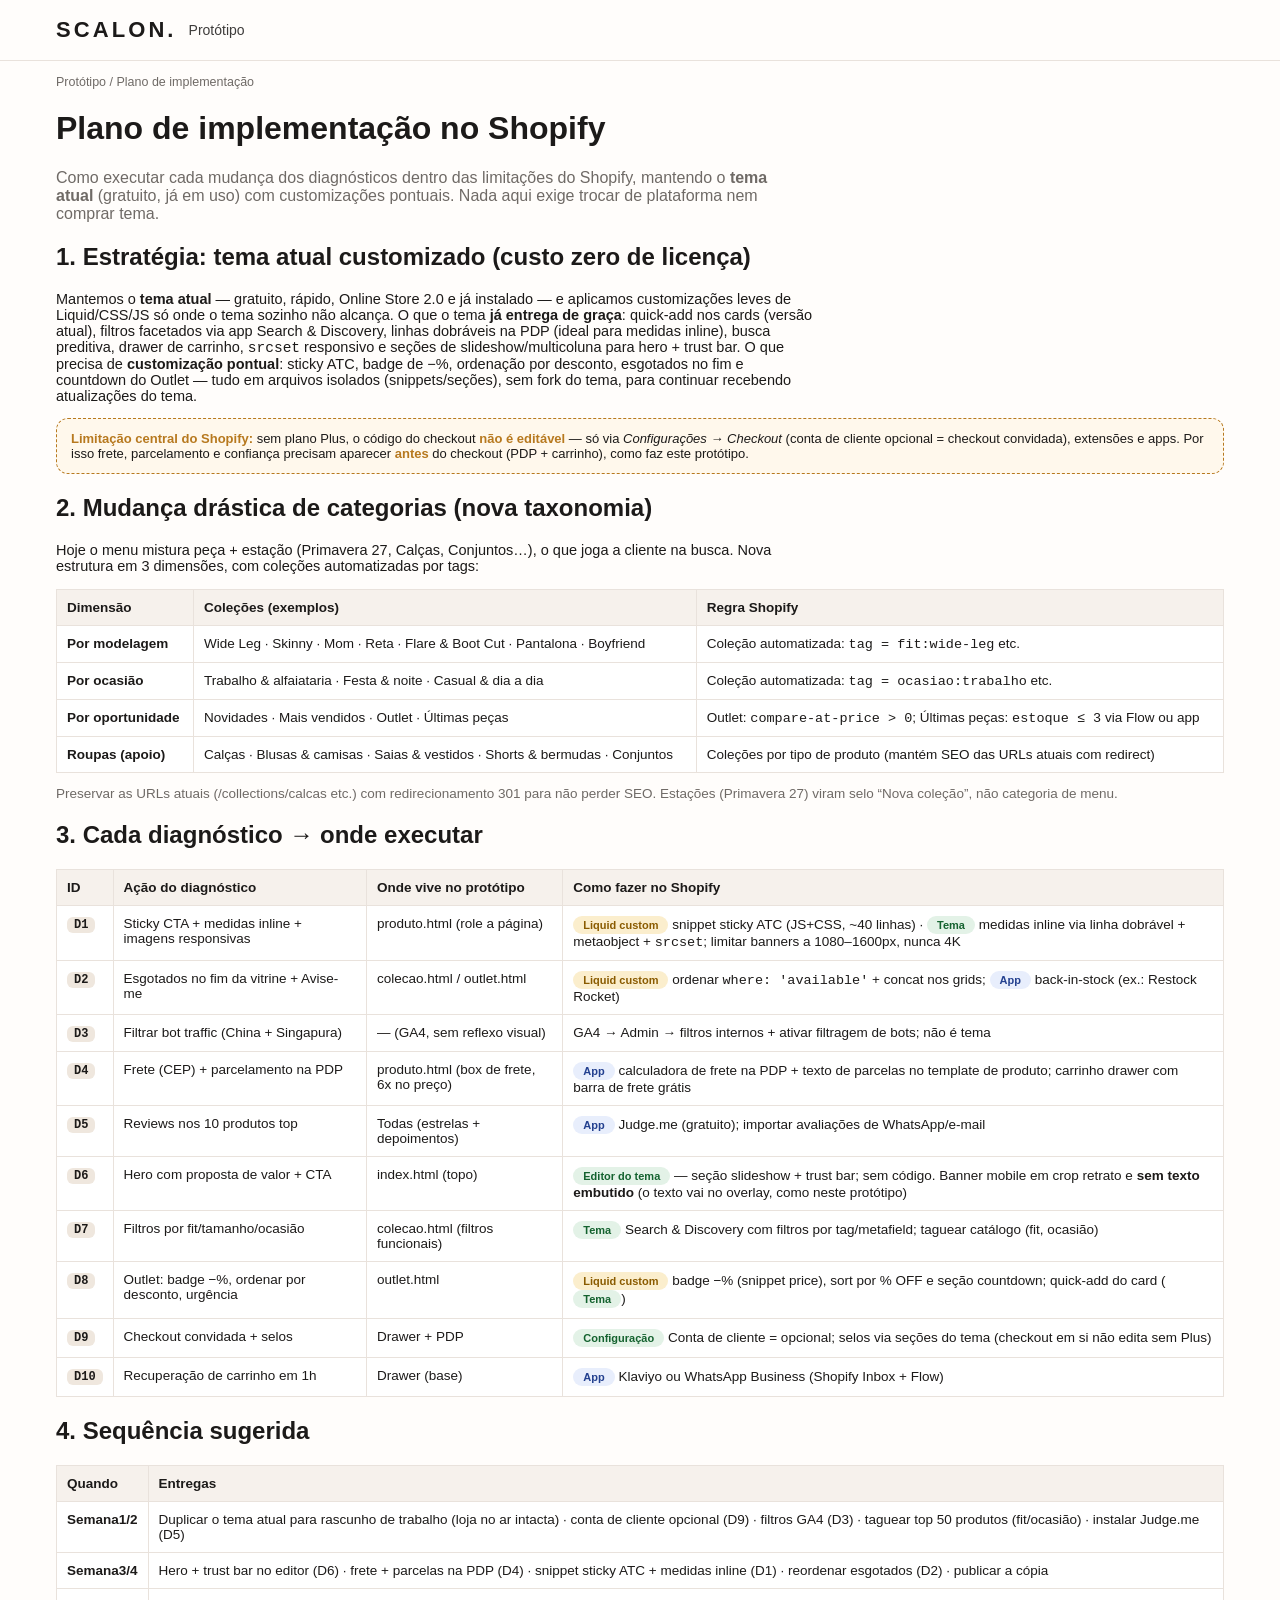
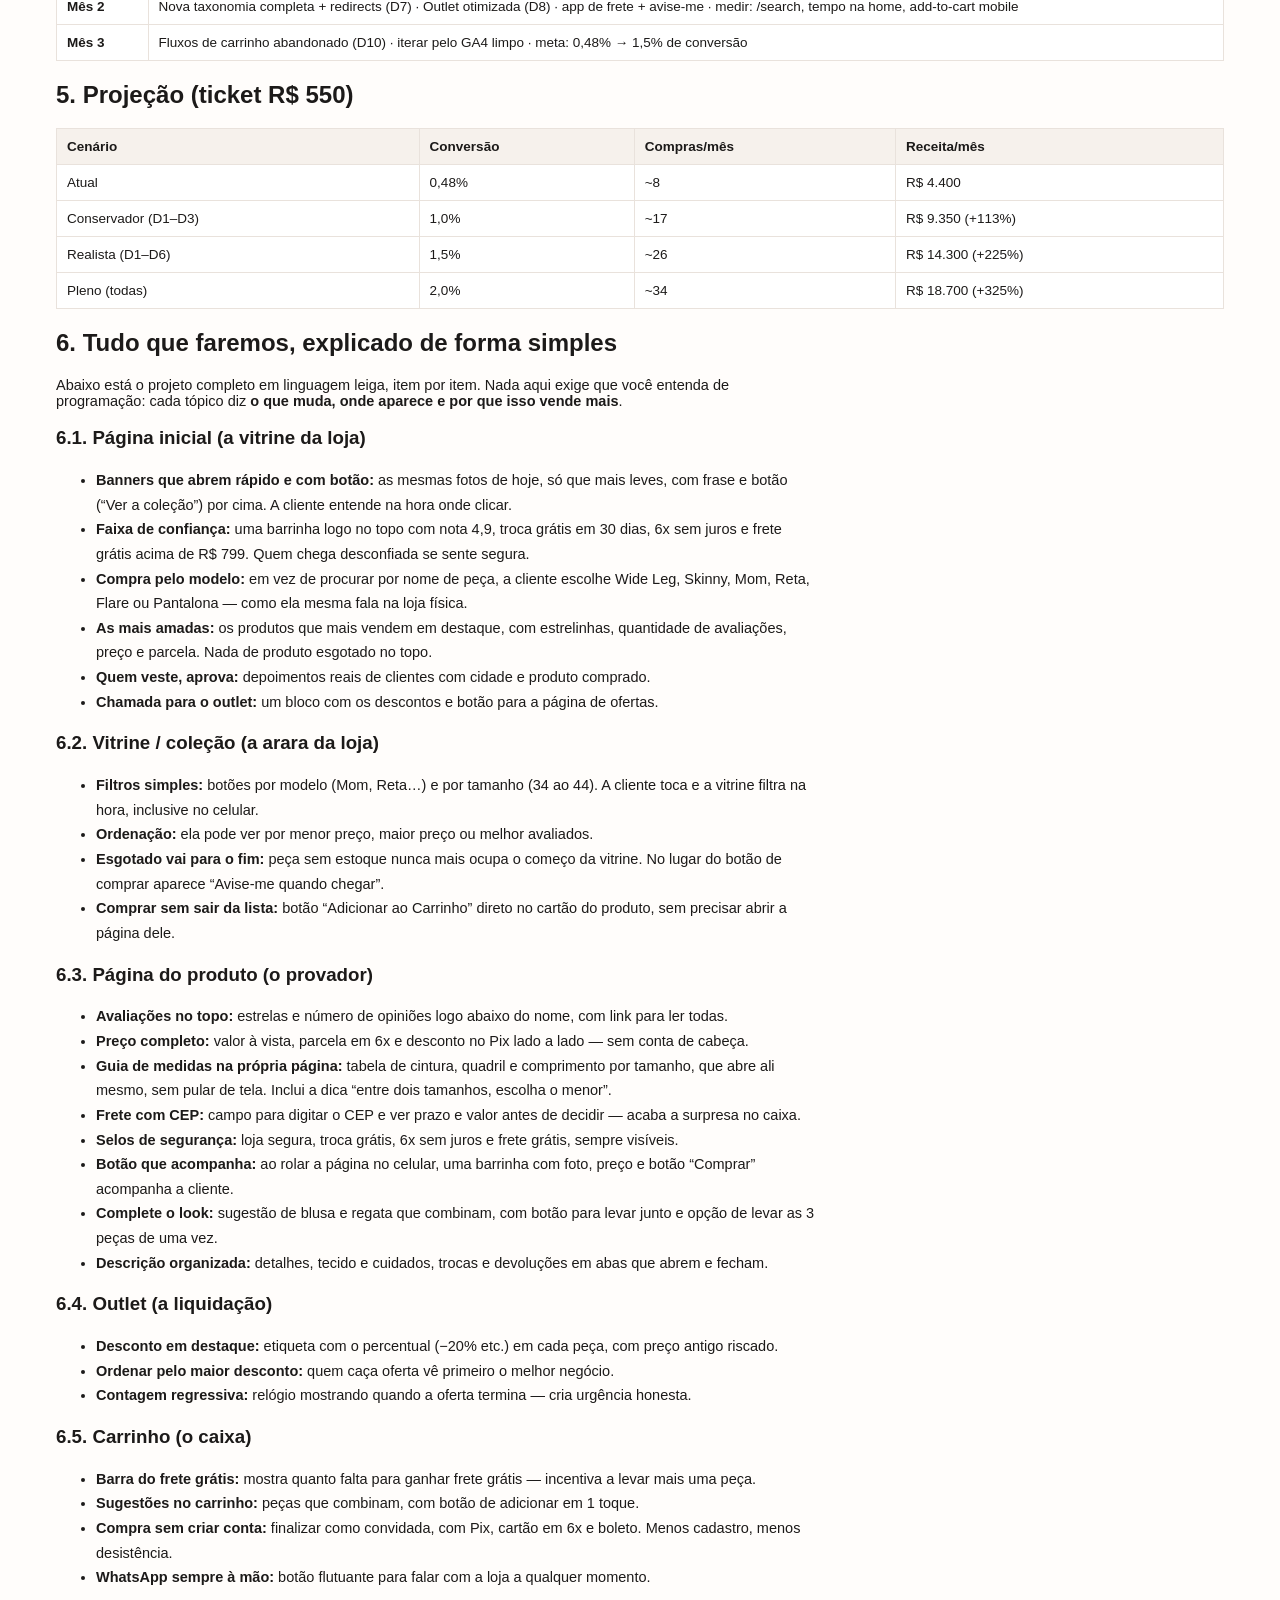
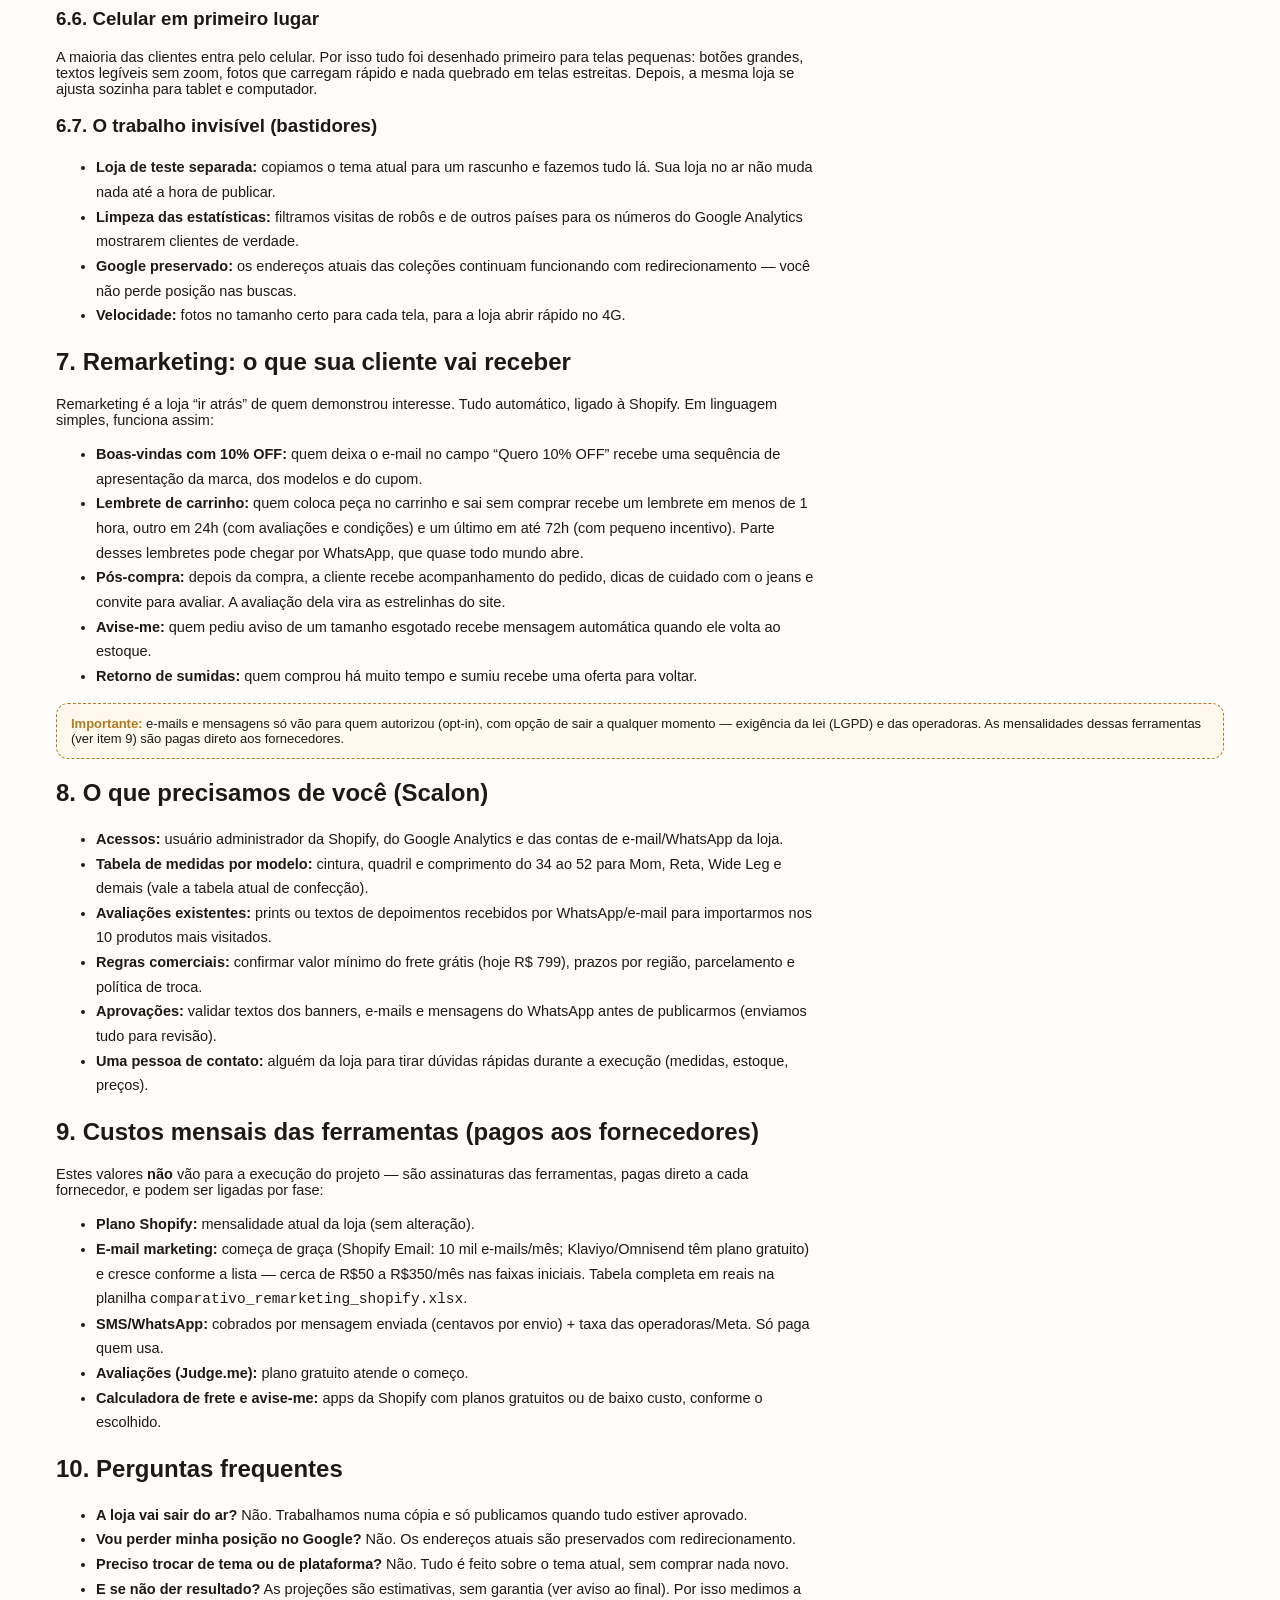
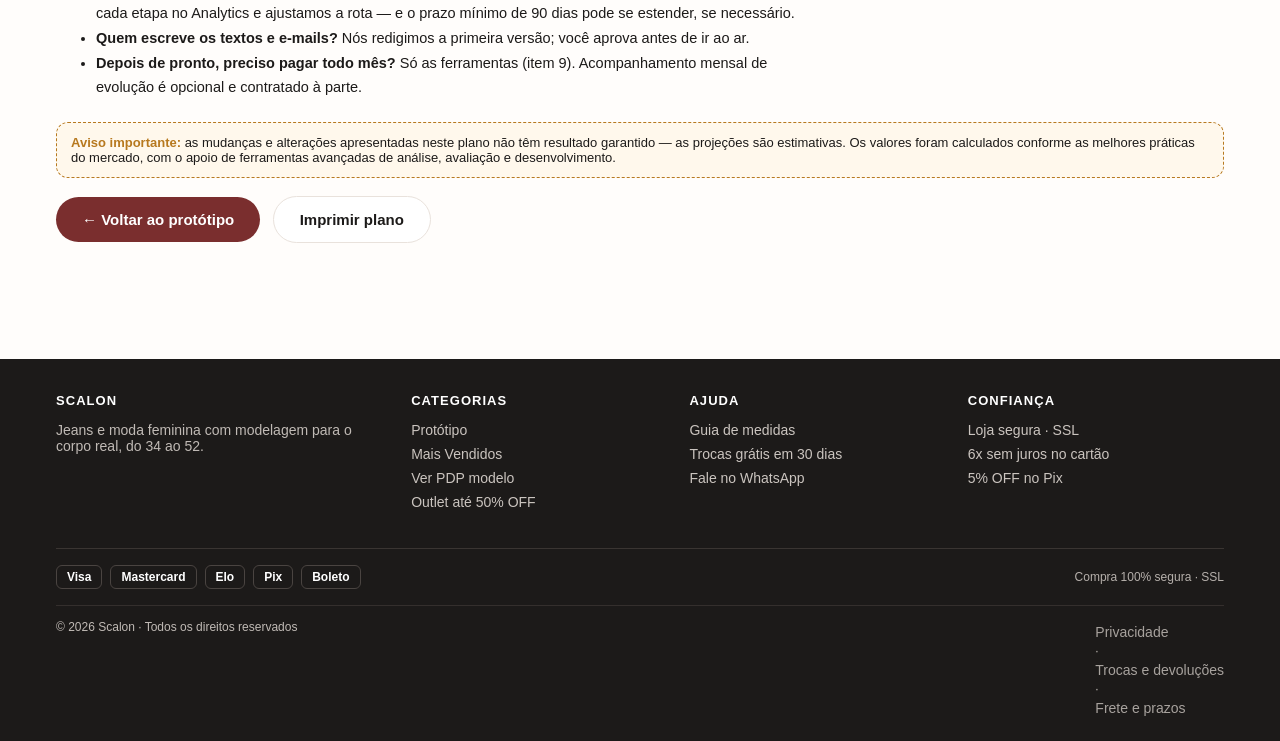
<file: plano.html>
<!DOCTYPE html>
<html lang="pt-BR">
<head>
<meta charset="UTF-8">
<meta name="viewport" content="width=device-width, initial-scale=1, viewport-fit=cover">
<title>Plano de implementação Shopify — Scalon</title>
<link rel="stylesheet" href="styles.css">
<style>
@media print{
  header.site, footer.site, .no-print{ display:none !important; }
  body{ background:#fff; }
  .wrap{ max-width:100%; }
  .tscroll{ overflow:visible; }
  table.map{ min-width:0; font-size:12px; }
}
</style>
</head>
<body>
<header class="site"><div class="wrap hbar">
  <a class="logo" href="index.html" aria-label="Scalon — página inicial"><img src="https://www.scalon.com.br/cdn/shop/files/Scalon_marca-WEB_horizontal-removebg-preview.png?v=1676568870&width=300" srcset="https://www.scalon.com.br/cdn/shop/files/Scalon_marca-WEB_horizontal-removebg-preview.png?v=1676568870&width=150 150w, https://www.scalon.com.br/cdn/shop/files/Scalon_marca-WEB_horizontal-removebg-preview.png?v=1676568870&width=300 300w, https://www.scalon.com.br/cdn/shop/files/Scalon_marca-WEB_horizontal-removebg-preview.png?v=1676568870&width=500 500w" sizes="(min-width:900px) 200px, 150px" alt="Scalon" onerror="this.outerHTML='SCALON.'"></a>
  <nav class="main"><a href="index.html">Protótipo</a>
</div></header>

<div class="wrap" style="padding-bottom:60px">
  <div class="crumbs"><a href="index.html">Protótipo</a> / Plano de implementação</div>
  <h1>Plano de implementação no Shopify</h1>
  <p style="color:#6f6a66;max-width:720px">Como executar cada mudança dos diagnósticos dentro das limitações do Shopify, mantendo o <b>tema atual</b> (gratuito, já em uso) com customizações pontuais. Nada aqui exige trocar de plataforma nem comprar tema.</p>

  <h2>1. Estratégia: tema atual customizado (custo zero de licença)</h2>
  <p style="font-size:14.5px;max-width:760px">Mantemos o <b>tema atual</b> — gratuito, rápido, Online Store 2.0 e já instalado — e aplicamos customizações leves de Liquid/CSS/JS só onde o tema sozinho não alcança. O que o tema <b>já entrega de graça</b>: quick-add nos cards (versão atual), filtros facetados via app Search &amp; Discovery, linhas dobráveis na PDP (ideal para medidas inline), busca preditiva, drawer de carrinho, <code>srcset</code> responsivo e seções de slideshow/multicoluna para hero + trust bar. O que precisa de <b>customização pontual</b>: sticky ATC, badge de −%, ordenação por desconto, esgotados no fim e countdown do Outlet — tudo em arquivos isolados (snippets/seções), sem fork do tema, para continuar recebendo atualizações do tema.</p>
  <div class="proto-note"><b>Limitação central do Shopify:</b> sem plano Plus, o código do checkout <b>não é editável</b> — só via <i>Configurações → Checkout</i> (conta de cliente opcional = checkout convidada), extensões e apps. Por isso frete, parcelamento e confiança precisam aparecer <b>antes</b> do checkout (PDP + carrinho), como faz este protótipo.</div>

  <h2>2. Mudança drástica de categorias (nova taxonomia)</h2>
  <p style="font-size:14.5px;max-width:760px">Hoje o menu mistura peça + estação (Primavera 27, Calças, Conjuntos…), o que joga a cliente na busca. Nova estrutura em 3 dimensões, com coleções automatizadas por tags:</p>
  <div class="tscroll">
  <table class="map">
    <tr><th>Dimensão</th><th>Coleções (exemplos)</th><th>Regra Shopify</th></tr>
    <tr><td><b>Por modelagem</b></td><td>Wide Leg · Skinny · Mom · Reta · Flare &amp; Boot Cut · Pantalona · Boyfriend</td><td>Coleção automatizada: <code>tag = fit:wide-leg</code> etc.</td></tr>
    <tr><td><b>Por ocasião</b></td><td>Trabalho &amp; alfaiataria · Festa &amp; noite · Casual &amp; dia a dia</td><td>Coleção automatizada: <code>tag = ocasiao:trabalho</code> etc.</td></tr>
    <tr><td><b>Por oportunidade</b></td><td>Novidades · Mais vendidos · Outlet · Últimas peças</td><td>Outlet: <code>compare-at-price &gt; 0</code>; Últimas peças: <code>estoque ≤ 3</code> via Flow ou app</td></tr>
    <tr><td><b>Roupas (apoio)</b></td><td>Calças · Blusas &amp; camisas · Saias &amp; vestidos · Shorts &amp; bermudas · Conjuntos</td><td>Coleções por tipo de produto (mantém SEO das URLs atuais com redirect)</td></tr>
  </table>
  </div>
  <p style="font-size:13.5px;color:#6f6a66">Preservar as URLs atuais (/collections/calcas etc.) com redirecionamento 301 para não perder SEO. Estações (Primavera 27) viram selo “Nova coleção”, não categoria de menu.</p>

  <h2>3. Cada diagnóstico → onde executar</h2>
  <div class="tscroll">
  <table class="map">
    <tr><th>ID</th><th>Ação do diagnóstico</th><th>Onde vive no protótipo</th><th>Como fazer no Shopify</th></tr>
    <tr><td><code class="did">D1</code></td><td>Sticky CTA + medidas inline + imagens responsivas</td><td>produto.html (role a página)</td><td><span class="pill liq">Liquid custom</span> snippet sticky ATC (JS+CSS, ~40 linhas) · <span class="pill nat">Tema</span> medidas inline via linha dobrável + metaobject + <code>srcset</code>; limitar banners a 1080–1600px, nunca 4K</td></tr>
    <tr><td><code class="did">D2</code></td><td>Esgotados no fim da vitrine + Avise-me</td><td>colecao.html / outlet.html</td><td><span class="pill liq">Liquid custom</span> ordenar <code>where: 'available'</code> + concat nos grids; <span class="pill app">App</span> back-in-stock (ex.: Restock Rocket)</td></tr>
    <tr><td><code class="did">D3</code></td><td>Filtrar bot traffic (China + Singapura)</td><td>— (GA4, sem reflexo visual)</td><td>GA4 → Admin → filtros internos + ativar filtragem de bots; não é tema</td></tr>
    <tr><td><code class="did">D4</code></td><td>Frete (CEP) + parcelamento na PDP</td><td>produto.html (box de frete, 6x no preço)</td><td><span class="pill app">App</span> calculadora de frete na PDP + texto de parcelas no template de produto; carrinho drawer com barra de frete grátis</td></tr>
    <tr><td><code class="did">D5</code></td><td>Reviews nos 10 produtos top</td><td>Todas (estrelas + depoimentos)</td><td><span class="pill app">App</span> Judge.me (gratuito); importar avaliações de WhatsApp/e-mail</td></tr>
    <tr><td><code class="did">D6</code></td><td>Hero com proposta de valor + CTA</td><td>index.html (topo)</td><td><span class="pill nat">Editor do tema</span> — seção slideshow + trust bar; sem código. Banner mobile em crop retrato e <b>sem texto embutido</b> (o texto vai no overlay, como neste protótipo)</td></tr>
    <tr><td><code class="did">D7</code></td><td>Filtros por fit/tamanho/ocasião</td><td>colecao.html (filtros funcionais)</td><td><span class="pill nat">Tema</span> Search &amp; Discovery com filtros por tag/metafield; taguear catálogo (fit, ocasião)</td></tr>
    <tr><td><code class="did">D8</code></td><td>Outlet: badge −%, ordenar por desconto, urgência</td><td>outlet.html</td><td><span class="pill liq">Liquid custom</span> badge −% (snippet price), sort por % OFF e seção countdown; quick-add do card (<span class="pill nat">Tema</span>)</td></tr>
    <tr><td><code class="did">D9</code></td><td>Checkout convidada + selos</td><td>Drawer + PDP</td><td><span class="pill nat">Configuração</span> Conta de cliente = opcional; selos via seções do tema (checkout em si não edita sem Plus)</td></tr>
    <tr><td><code class="did">D10</code></td><td>Recuperação de carrinho em 1h</td><td>Drawer (base)</td><td><span class="pill app">App</span> Klaviyo ou WhatsApp Business (Shopify Inbox + Flow)</td></tr>
  </table>
  </div>

  <h2>4. Sequência sugerida</h2>
  <div class="tscroll">
  <table class="map">
    <tr><th>Quando</th><th>Entregas</th></tr>
    <tr><td><b>Semana1/2</b></td><td>Duplicar o tema atual para rascunho de trabalho (loja no ar intacta) · conta de cliente opcional (D9) · filtros GA4 (D3) · taguear top 50 produtos (fit/ocasião) · instalar Judge.me (D5)</td></tr>
    <tr><td><b>Semana3/4</b></td><td>Hero + trust bar no editor (D6) · frete + parcelas na PDP (D4) · snippet sticky ATC + medidas inline (D1) · reordenar esgotados (D2) · publicar a cópia</td></tr>
    <tr><td><b>Mês 2</b></td><td>Nova taxonomia completa + redirects (D7) · Outlet otimizada (D8) · app de frete + avise-me · medir: /search, tempo na home, add-to-cart mobile</td></tr>
    <tr><td><b>Mês 3</b></td><td>Fluxos de carrinho abandonado (D10) · iterar pelo GA4 limpo · meta: 0,48% → 1,5% de conversão</td></tr>
  </table>
  </div>

  <h2>5. Projeção (ticket R$ 550)</h2>
  <div class="tscroll">
  <table class="map">
    <tr><th>Cenário</th><th>Conversão</th><th>Compras/mês</th><th>Receita/mês</th></tr>
    <tr><td>Atual</td><td>0,48%</td><td>~8</td><td>R$ 4.400</td></tr>
    <tr><td>Conservador (D1–D3)</td><td>1,0%</td><td>~17</td><td>R$ 9.350 (+113%)</td></tr>
    <tr><td>Realista (D1–D6)</td><td>1,5%</td><td>~26</td><td>R$ 14.300 (+225%)</td></tr>
    <tr><td>Pleno (todas)</td><td>2,0%</td><td>~34</td><td>R$ 18.700 (+325%)</td></tr>
  </table>
  </div>

  <h2>6. Tudo que faremos, explicado de forma simples</h2>
  <p style="font-size:14.5px;max-width:760px">Abaixo está o projeto completo em linguagem leiga, item por item. Nada aqui exige que você entenda de programação: cada tópico diz <b>o que muda, onde aparece e por que isso vende mais</b>.</p>

  <h3 style="margin-top:18px">6.1. Página inicial (a vitrine da loja)</h3>
  <ul style="font-size:14.5px;max-width:760px;line-height:1.7">
    <li><b>Banners que abrem rápido e com botão:</b> as mesmas fotos de hoje, só que mais leves, com frase e botão (“Ver a coleção”) por cima. A cliente entende na hora onde clicar.</li>
    <li><b>Faixa de confiança:</b> uma barrinha logo no topo com nota 4,9, troca grátis em 30 dias, 6x sem juros e frete grátis acima de R$ 799. Quem chega desconfiada se sente segura.</li>
    <li><b>Compra pelo modelo:</b> em vez de procurar por nome de peça, a cliente escolhe Wide Leg, Skinny, Mom, Reta, Flare ou Pantalona — como ela mesma fala na loja física.</li>
    <li><b>As mais amadas:</b> os produtos que mais vendem em destaque, com estrelinhas, quantidade de avaliações, preço e parcela. Nada de produto esgotado no topo.</li>
    <li><b>Quem veste, aprova:</b> depoimentos reais de clientes com cidade e produto comprado.</li>
    <li><b>Chamada para o outlet:</b> um bloco com os descontos e botão para a página de ofertas.</li>
  </ul>

  <h3 style="margin-top:18px">6.2. Vitrine / coleção (a arara da loja)</h3>
  <ul style="font-size:14.5px;max-width:760px;line-height:1.7">
    <li><b>Filtros simples:</b> botões por modelo (Mom, Reta…) e por tamanho (34 ao 44). A cliente toca e a vitrine filtra na hora, inclusive no celular.</li>
    <li><b>Ordenação:</b> ela pode ver por menor preço, maior preço ou melhor avaliados.</li>
    <li><b>Esgotado vai para o fim:</b> peça sem estoque nunca mais ocupa o começo da vitrine. No lugar do botão de comprar aparece “Avise-me quando chegar”.</li>
    <li><b>Comprar sem sair da lista:</b> botão “Adicionar ao Carrinho” direto no cartão do produto, sem precisar abrir a página dele.</li>
  </ul>

  <h3 style="margin-top:18px">6.3. Página do produto (o provador)</h3>
  <ul style="font-size:14.5px;max-width:760px;line-height:1.7">
    <li><b>Avaliações no topo:</b> estrelas e número de opiniões logo abaixo do nome, com link para ler todas.</li>
    <li><b>Preço completo:</b> valor à vista, parcela em 6x e desconto no Pix lado a lado — sem conta de cabeça.</li>
    <li><b>Guia de medidas na própria página:</b> tabela de cintura, quadril e comprimento por tamanho, que abre ali mesmo, sem pular de tela. Inclui a dica “entre dois tamanhos, escolha o menor”.</li>
    <li><b>Frete com CEP:</b> campo para digitar o CEP e ver prazo e valor antes de decidir — acaba a surpresa no caixa.</li>
    <li><b>Selos de segurança:</b> loja segura, troca grátis, 6x sem juros e frete grátis, sempre visíveis.</li>
    <li><b>Botão que acompanha:</b> ao rolar a página no celular, uma barrinha com foto, preço e botão “Comprar” acompanha a cliente.</li>
    <li><b>Complete o look:</b> sugestão de blusa e regata que combinam, com botão para levar junto e opção de levar as 3 peças de uma vez.</li>
    <li><b>Descrição organizada:</b> detalhes, tecido e cuidados, trocas e devoluções em abas que abrem e fecham.</li>
  </ul>

  <h3 style="margin-top:18px">6.4. Outlet (a liquidação)</h3>
  <ul style="font-size:14.5px;max-width:760px;line-height:1.7">
    <li><b>Desconto em destaque:</b> etiqueta com o percentual (−20% etc.) em cada peça, com preço antigo riscado.</li>
    <li><b>Ordenar pelo maior desconto:</b> quem caça oferta vê primeiro o melhor negócio.</li>
    <li><b>Contagem regressiva:</b> relógio mostrando quando a oferta termina — cria urgência honesta.</li>
  </ul>

  <h3 style="margin-top:18px">6.5. Carrinho (o caixa)</h3>
  <ul style="font-size:14.5px;max-width:760px;line-height:1.7">
    <li><b>Barra do frete grátis:</b> mostra quanto falta para ganhar frete grátis — incentiva a levar mais uma peça.</li>
    <li><b>Sugestões no carrinho:</b> peças que combinam, com botão de adicionar em 1 toque.</li>
    <li><b>Compra sem criar conta:</b> finalizar como convidada, com Pix, cartão em 6x e boleto. Menos cadastro, menos desistência.</li>
    <li><b>WhatsApp sempre à mão:</b> botão flutuante para falar com a loja a qualquer momento.</li>
  </ul>

  <h3 style="margin-top:18px">6.6. Celular em primeiro lugar</h3>
  <p style="font-size:14.5px;max-width:760px">A maioria das clientes entra pelo celular. Por isso tudo foi desenhado primeiro para telas pequenas: botões grandes, textos legíveis sem zoom, fotos que carregam rápido e nada quebrado em telas estreitas. Depois, a mesma loja se ajusta sozinha para tablet e computador.</p>

  <h3 style="margin-top:18px">6.7. O trabalho invisível (bastidores)</h3>
  <ul style="font-size:14.5px;max-width:760px;line-height:1.7">
    <li><b>Loja de teste separada:</b> copiamos o tema atual para um rascunho e fazemos tudo lá. Sua loja no ar não muda nada até a hora de publicar.</li>
    <li><b>Limpeza das estatísticas:</b> filtramos visitas de robôs e de outros países para os números do Google Analytics mostrarem clientes de verdade.</li>
    <li><b>Google preservado:</b> os endereços atuais das coleções continuam funcionando com redirecionamento — você não perde posição nas buscas.</li>
    <li><b>Velocidade:</b> fotos no tamanho certo para cada tela, para a loja abrir rápido no 4G.</li>
  </ul>

  <h2>7. Remarketing: o que sua cliente vai receber</h2>
  <p style="font-size:14.5px;max-width:760px">Remarketing é a loja “ir atrás” de quem demonstrou interesse. Tudo automático, ligado à Shopify. Em linguagem simples, funciona assim:</p>
  <ul style="font-size:14.5px;max-width:760px;line-height:1.7">
    <li><b>Boas-vindas com 10% OFF:</b> quem deixa o e-mail no campo “Quero 10% OFF” recebe uma sequência de apresentação da marca, dos modelos e do cupom.</li>
    <li><b>Lembrete de carrinho:</b> quem coloca peça no carrinho e sai sem comprar recebe um lembrete em menos de 1 hora, outro em 24h (com avaliações e condições) e um último em até 72h (com pequeno incentivo). Parte desses lembretes pode chegar por WhatsApp, que quase todo mundo abre.</li>
    <li><b>Pós-compra:</b> depois da compra, a cliente recebe acompanhamento do pedido, dicas de cuidado com o jeans e convite para avaliar. A avaliação dela vira as estrelinhas do site.</li>
    <li><b>Avise-me:</b> quem pediu aviso de um tamanho esgotado recebe mensagem automática quando ele volta ao estoque.</li>
    <li><b>Retorno de sumidas:</b> quem comprou há muito tempo e sumiu recebe uma oferta para voltar.</li>
  </ul>
  <div class="proto-note"><b>Importante:</b> e-mails e mensagens só vão para quem autorizou (opt-in), com opção de sair a qualquer momento — exigência da lei (LGPD) e das operadoras. As mensalidades dessas ferramentas (ver item 9) são pagas direto aos fornecedores.</div>

  <h2>8. O que precisamos de você (Scalon)</h2>
  <ul style="font-size:14.5px;max-width:760px;line-height:1.7">
    <li><b>Acessos:</b> usuário administrador da Shopify, do Google Analytics e das contas de e-mail/WhatsApp da loja.</li>
    <li><b>Tabela de medidas por modelo:</b> cintura, quadril e comprimento do 34 ao 52 para Mom, Reta, Wide Leg e demais (vale a tabela atual de confecção).</li>
    <li><b>Avaliações existentes:</b> prints ou textos de depoimentos recebidos por WhatsApp/e-mail para importarmos nos 10 produtos mais visitados.</li>
    <li><b>Regras comerciais:</b> confirmar valor mínimo do frete grátis (hoje R$ 799), prazos por região, parcelamento e política de troca.</li>
    <li><b>Aprovações:</b> validar textos dos banners, e-mails e mensagens do WhatsApp antes de publicarmos (enviamos tudo para revisão).</li>
    <li><b>Uma pessoa de contato:</b> alguém da loja para tirar dúvidas rápidas durante a execução (medidas, estoque, preços).</li>
  </ul>

  <h2>9. Custos mensais das ferramentas (pagos aos fornecedores)</h2>
  <p style="font-size:14.5px;max-width:760px">Estes valores <b>não</b> vão para a execução do projeto — são assinaturas das ferramentas, pagas direto a cada fornecedor, e podem ser ligadas por fase:</p>
  <ul style="font-size:14.5px;max-width:760px;line-height:1.7">
    <li><b>Plano Shopify:</b> mensalidade atual da loja (sem alteração).</li>
    <li><b>E-mail marketing:</b> começa de graça (Shopify Email: 10 mil e-mails/mês; Klaviyo/Omnisend têm plano gratuito) e cresce conforme a lista — cerca de R$50 a R$350/mês nas faixas iniciais. Tabela completa em reais na planilha <code>comparativo_remarketing_shopify.xlsx</code>.</li>
    <li><b>SMS/WhatsApp:</b> cobrados por mensagem enviada (centavos por envio) + taxa das operadoras/Meta. Só paga quem usa.</li>
    <li><b>Avaliações (Judge.me):</b> plano gratuito atende o começo.</li>
    <li><b>Calculadora de frete e avise-me:</b> apps da Shopify com planos gratuitos ou de baixo custo, conforme o escolhido.</li>
  </ul>

  <h2>10. Perguntas frequentes</h2>
  <ul style="font-size:14.5px;max-width:760px;line-height:1.7">
    <li><b>A loja vai sair do ar?</b> Não. Trabalhamos numa cópia e só publicamos quando tudo estiver aprovado.</li>
    <li><b>Vou perder minha posição no Google?</b> Não. Os endereços atuais são preservados com redirecionamento.</li>
    <li><b>Preciso trocar de tema ou de plataforma?</b> Não. Tudo é feito sobre o tema atual, sem comprar nada novo.</li>
    <li><b>E se não der resultado?</b> As projeções são estimativas, sem garantia (ver aviso ao final). Por isso medimos a cada etapa no Analytics e ajustamos a rota — e o prazo mínimo de 90 dias pode se estender, se necessário.</li>
    <li><b>Quem escreve os textos e e-mails?</b> Nós redigimos a primeira versão; você aprova antes de ir ao ar.</li>
    <li><b>Depois de pronto, preciso pagar todo mês?</b> Só as ferramentas (item 9). Acompanhamento mensal de evolução é opcional e contratado à parte.</li>
  </ul>

  <div class="proto-note" style="margin-top:22px"><b>Aviso importante:</b> as mudanças e alterações apresentadas neste plano não têm resultado garantido — as projeções são estimativas. Os valores foram calculados conforme as melhores práticas do mercado, com o apoio de ferramentas avançadas de análise, avaliação e desenvolvimento.</div>

  <p class="no-print" style="margin-top:18px"><a class="btn" href="index.html">← Voltar ao protótipo</a> <button class="btn ghost" onclick="window.print()" style="margin-left:8px">Imprimir plano</button></p>
</div>

<footer class="site"><div class="wrap">
  <div class="fgrid">
    <div><h4>Scalon</h4><p style="font-size:14px;opacity:.8">Jeans e moda feminina com modelagem para o corpo real, do 34 ao 52.</p></div>
    <div><h4>Categorias</h4><a href="index.html">Protótipo</a><a href="colecao.html">Mais Vendidos</a><a href="produto.html">Ver PDP modelo</a><a href="outlet.html">Outlet até 50% OFF</a></div>
    <div><h4>Ajuda</h4><a href="produto.html#guia-medidas">Guia de medidas</a><a href="#">Trocas grátis em 30 dias</a><a href="https://wa.me/5544991461243" target="_blank" rel="noopener">Fale no WhatsApp</a></div>
    <div><h4>Confiança</h4><a href="#">Loja segura · SSL</a><a href="#">6x sem juros no cartão</a><a href="#">5% OFF no Pix</a></div>
  </div>
  <div class="paystrip"><span>Visa</span><span>Mastercard</span><span>Elo</span><span>Pix</span><span>Boleto</span><em>Compra 100% segura · SSL</em></div>
  <div class="fbottom"><span>© 2026 Scalon · Todos os direitos reservados</span><span><a href="#">Privacidade</a> · <a href="#">Trocas e devoluções</a> · <a href="#">Frete e prazos</a></span></div>
</div></footer>
</body>
</html>
</file>
<file: styles.css>
/* Scalon | mobile-first (360px → 1280px+) */
:root{
  --ink:#1c1a19; --muted:#6f6a66; --line:#e9e2dc; --bg:#fffdfb; --sand:#f6f1ec;
  --brand:#7a2e2e; --brand-d:#5f2222; --green:#1e7e46; --amber:#b7791f;
  --star:#e8a33d; --radius:14px; --max:1200px;
  --shadow:0 10px 30px rgba(28,26,25,.10);
}
*{box-sizing:border-box}
html{scroll-behavior:smooth}
body{margin:0;background:var(--bg);color:var(--ink);overflow-x:clip;
  font-family:-apple-system,BlinkMacSystemFont,"Segoe UI",Roboto,Helvetica,Arial,sans-serif;
  -webkit-font-smoothing:antialiased}
/* acessibilidade: foco visível em todos os interativos (CSS custom leve) */
a:focus-visible,button:focus-visible,input:focus-visible,select:focus-visible,
summary:focus-visible,[tabindex]:focus-visible{outline:3px solid #1a73e8;outline-offset:2px;border-radius:6px}
.skip{position:absolute;left:-9999px;top:0;background:var(--ink);color:#fff;
  padding:12px 18px;border-radius:0 0 10px 0;z-index:200;font-weight:700;font-size:14px}
.skip:focus{left:0;color:#fff}
.vh{position:absolute!important;width:1px;height:1px;margin:-1px;padding:0;overflow:hidden;clip:rect(0 0 0 0);white-space:nowrap;border:0}
img{max-width:100%;display:block}
a{color:inherit}
.wrap{max-width:var(--max);margin:0 auto;padding:0 16px}
/* announcement */
.announce{background:var(--ink);color:#fff;font-size:12.5px;text-align:center;
  letter-spacing:.02em;display:grid}
.announce b{color:#ffd9a8}
.amsg{grid-area:1/1;opacity:0;transition:opacity .5s ease;padding:9px 12px;color:#fff;text-decoration:none;pointer-events:none}
.amsg.on{opacity:1;pointer-events:auto}
/* header */
header.site{position:sticky;top:0;z-index:50;background:rgba(255,253,251,.96);
  backdrop-filter:blur(8px);border-bottom:1px solid var(--line)}
.hbar{display:flex;align-items:center;gap:12px;height:60px}
.logo{font-weight:800;font-size:22px;letter-spacing:.14em;text-decoration:none}
.logo span{color:var(--brand)}
.logo img{width:150px;max-width:38vw;height:auto;display:block}
@media(min-width:900px){.logo img{width:200px;max-width:none}}
nav.main{display:none;gap:18px;font-size:14px}
nav.main a{text-decoration:none;opacity:.85}
nav.main a:hover{opacity:1;color:var(--brand)}
.hicons{margin-left:auto;display:flex;gap:6px;align-items:center}
.iconbtn{border:1px solid var(--line);background:#fff;border-radius:999px;
  min-width:40px;height:40px;display:inline-flex;align-items:center;justify-content:center;
  cursor:pointer;font-size:17px;text-decoration:none;position:relative}
.cartcount{position:absolute;top:-6px;right:-6px;background:var(--brand);color:#fff;
  font-size:11px;min-width:20px;height:20px;border-radius:999px;display:flex;
  align-items:center;justify-content:center;font-weight:700}
.megamenu{display:none;border-top:1px solid var(--line);background:#fff}
.megamenu.open{display:block}
.megagrid{display:grid;grid-template-columns:1fr;gap:4px 20px;padding:20px 16px;
  max-height:62vh;overflow:auto}
.megagrid h4{margin:0 0 8px;font-size:12px;text-transform:uppercase;letter-spacing:.08em;color:var(--muted)}
.megagrid a{display:block;text-decoration:none;padding:5px 0;font-size:14px}
.megagrid a:hover{color:var(--brand)}
@media(max-width:899px){.megagrid a{padding:8px 0;font-size:15px}.megamenu.open{box-shadow:0 18px 30px rgba(28,26,25,.12)}.megagrid>div+div{border-top:1px solid var(--line);padding-top:12px}}
@media(min-width:900px){nav.main{display:flex}.megagrid{grid-template-columns:repeat(4,1fr);max-height:none;overflow:visible}}
/* hero */
.hero{position:relative;border-radius:0;overflow:hidden;background:var(--sand);height:52vh;min-height:340px}
.slides{position:absolute;inset:0}
.slide{position:absolute;inset:0;opacity:0;transition:opacity .8s ease}
.slide.on{opacity:1}
.slide img{width:100%;height:100%;object-fit:cover;object-position:50% 25%}
.harrow{position:absolute;top:40%;z-index:3;width:40px;height:40px;border-radius:999px;border:1px solid rgba(255,255,255,.55);background:rgba(20,12,10,.35);color:#fff;font-size:22px;line-height:1;cursor:pointer}
.harrow.prev{left:12px}.harrow.next{right:12px}
.hdots{position:absolute;bottom:14px;right:16px;z-index:3;display:flex;gap:8px}
.hdots button{width:10px;height:10px;border-radius:999px;border:0;background:rgba(255,255,255,.5);cursor:pointer;padding:0}
.hdots button.on{background:#fff;width:26px}
@media(prefers-reduced-motion:reduce){.slide{transition:none}}
.hero-copy{position:absolute;inset:auto 0 0 0;padding:28px 20px 32px;
  background:linear-gradient(transparent 0%,rgba(20,12,10,.55) 38%,rgba(20,12,10,.86));color:#fff}
.hero-copy .kicker{font-size:12px;letter-spacing:.14em;text-transform:uppercase;color:#ffd9a8;font-weight:700}
.hero-copy h1{margin:8px 0;font-size:clamp(26px,5.4vw,46px);line-height:1.05;text-shadow:0 2px 14px rgba(0,0,0,.45)}
.hero-copy p{margin:0 0 16px;opacity:.92;max-width:560px;text-shadow:0 1px 10px rgba(0,0,0,.5)}
.btn{display:inline-flex;align-items:center;justify-content:center;gap:8px;border:0;cursor:pointer;
  background:var(--brand);color:#fff;font-weight:700;font-size:15px;border-radius:999px;
  padding:14px 26px;text-decoration:none}
.btn:hover{background:var(--brand-d)}
.btn.ghost{background:#fff;color:var(--ink);border:1px solid var(--line)}
.btn.block{width:100%}
.btn.green{background:var(--green)}
.hero-cta{display:flex;flex-wrap:wrap;gap:10px}
.hero-cta .btn{min-height:48px}
@media(max-width:480px){.hero-cta .btn{flex:1 1 100%;padding:13px 20px}}
@media(min-width:900px){.hero{height:min(62vh,620px);min-height:440px}}
.trust{overflow:hidden;padding:0;font-size:13px;color:var(--muted)}
.trust b{color:var(--ink)}
.trust .track{display:flex;width:max-content;animation:tmar 30s linear infinite;padding:13px 0}
.trust .track span{white-space:nowrap;padding-right:36px}
@keyframes tmar{to{transform:translateX(-50%)}}
.trust:hover .track{animation-play-state:paused}
@media(prefers-reduced-motion:reduce){.trust .track{animation:none;flex-wrap:wrap;width:auto}}
/* sections */
section.block{padding:34px 0}
.sec-head{display:flex;flex-wrap:wrap;align-items:end;justify-content:space-between;gap:12px;margin-bottom:14px}
.sec-head h2{margin:0;font-size:clamp(20px,3.4vw,28px)}
.sec-head p{margin:4px 0 0;color:var(--muted);font-size:14px}
.link{color:var(--brand);font-weight:700;font-size:14px;text-decoration:none}
/* fit cards */
.fits{display:grid;grid-template-columns:repeat(3,1fr);gap:10px}
@media(min-width:900px){.fits{grid-template-columns:repeat(6,1fr)}}
.fit{border:1px solid var(--line);border-radius:var(--radius);background:#fff;
  padding:16px 10px;text-align:center;text-decoration:none}
.fit:hover{border-color:var(--brand);box-shadow:var(--shadow)}
.fit .f{font-size:19px;font-weight:800;letter-spacing:.06em;color:var(--brand)}
.fit b{display:block;margin-top:6px;font-size:13px}
.fit small{color:var(--muted);font-size:11.5px}
/* product grid */
.grid{display:grid;grid-template-columns:repeat(2,1fr);gap:12px}
@media(min-width:900px){.grid{grid-template-columns:repeat(4,1fr);gap:18px}}
.card{border:1px solid var(--line);border-radius:var(--radius);overflow:hidden;background:#fff;
  display:flex;flex-direction:column;position:relative;text-decoration:none}
.card .ph{aspect-ratio:3/4;background:var(--sand);overflow:hidden;position:relative;display:block}
.card .tlink{text-decoration:none;color:inherit}
.card .ph img{width:100%;height:100%;object-fit:cover}
.badge{position:absolute;top:10px;left:10px;background:var(--brand);color:#fff;font-size:12px;
  font-weight:800;border-radius:999px;padding:5px 10px}
.badge.out{background:#8a8784}
.badge.new{background:var(--green)}
.card .info{padding:10px 12px 14px;display:flex;flex-direction:column;gap:4px;flex:1}
.stars{color:var(--star);font-size:13px;letter-spacing:.05em}
.stars small{color:var(--muted);letter-spacing:0}
.card h3{margin:0;font-size:13.5px;font-weight:600;line-height:1.3}
.card .btn{padding:11px 12px;font-size:13px;line-height:1.25;text-align:center;min-height:44px}
.price{font-weight:800;font-size:15px;display:flex;flex-wrap:wrap;align-items:baseline;gap:2px 6px}
.price s{color:var(--muted);font-weight:400;font-size:13px;margin-right:0}
.instl{font-size:12px;color:var(--green);font-weight:600}
.card.soldout{opacity:.75}
.avise{margin-top:auto;border:1px dashed var(--brand);color:var(--brand);background:#fff;
  border-radius:999px;padding:10px;font-weight:700;cursor:pointer;font-size:13px;min-height:44px}
/* reviews strip */
.revstrip{background:var(--sand);border-radius:18px;padding:22px;margin-top:8px}
.revgrid{display:grid;gap:12px}
@media(min-width:900px){.revgrid{grid-template-columns:repeat(3,1fr)}}
.rev{background:#fff;border:1px solid var(--line);border-radius:12px;padding:14px;font-size:14px}
.rev b{display:block;margin-top:8px;font-size:13px}
.rev small{color:var(--muted)}
/* PDP */
.crumbs{font-size:12.5px;color:var(--muted);padding:14px 0 0}
.crumbs a{text-decoration:none}
.pdp{display:grid;gap:20px;padding:14px 0 120px}
@media(min-width:960px){.pdp{grid-template-columns:1.05fr .95fr;gap:36px}}
.gallery{border-radius:18px;overflow:hidden;border:1px solid var(--line);background:var(--sand)}
.gallery img{width:100%;aspect-ratio:3/4;object-fit:cover}
.thumbs{display:flex;gap:8px;margin-top:8px}
.thumbs img{width:64px;height:84px;object-fit:cover;border-radius:10px;border:2px solid transparent;cursor:pointer}
.thumbs img.on{border-color:var(--brand)}
.pdp h1{margin:6px 0 4px;font-size:clamp(21px,3.6vw,30px);line-height:1.15}
.sku{font-size:12px;color:var(--muted)}
.pdp .price{font-size:24px}
.pix{font-size:13px;color:var(--muted)}
.sizes{display:flex;flex-wrap:wrap;gap:6px;margin:10px 0}
.size{border:1.5px solid var(--line);background:#fff;border-radius:10px;min-width:44px;height:46px;
  font-weight:700;cursor:pointer;font-size:14px}
.size.on{border-color:var(--brand);background:#fdf1ec}
.size.off{opacity:.35;text-decoration:line-through;cursor:not-allowed}
.guidebtn{background:none;border:0;color:var(--brand);font-weight:700;font-size:13.5px;cursor:pointer;
  text-decoration:underline;padding:0}
.fretebox{border:1px solid var(--line);border-radius:var(--radius);padding:14px;background:#fff;margin-top:12px}
.fretebox h4{margin:0 0 8px;font-size:14px}
.cepRow{display:flex;gap:8px}
.cepRow input{flex:1;border:1.5px solid var(--line);border-radius:10px;padding:12px;font-size:15px}
.cepRow button{border:0;background:var(--ink);color:#fff;border-radius:10px;padding:0 18px;font-weight:700;cursor:pointer}
.freteres{font-size:13.5px;margin-top:10px;display:grid;gap:6px}
.freteres div{display:flex;justify-content:space-between;border-top:1px dashed var(--line);padding-top:6px}
.seals{display:flex;flex-wrap:wrap;gap:8px;margin-top:12px;font-size:12.5px;color:var(--muted)}
.seals span{border:1px solid var(--line);border-radius:999px;padding:6px 12px;background:#fff}
.acc{border-top:1px solid var(--line);margin-top:14px}
.acc details{border-bottom:1px solid var(--line);padding:12px 2px;font-size:14px}
.acc summary{font-weight:700;cursor:pointer;padding:6px 0;min-height:44px;display:flex;align-items:center;gap:8px}
.acc summary::marker{color:var(--brand)}
table.med{width:100%;border-collapse:collapse;font-size:13px;margin-top:8px}
table.med th,table.med td{border:1px solid var(--line);padding:8px;text-align:center}
/* sticky ATC (D1) */
.sticky{position:fixed;left:0;right:0;bottom:0;z-index:60;background:#fff;border-top:1px solid var(--line);
  padding:10px 14px calc(10px + env(safe-area-inset-bottom));display:none;gap:10px;align-items:center;
  box-shadow:0 -8px 24px rgba(0,0,0,.08)}
.sticky.show{display:flex}
.sticky img{width:48px;height:60px;object-fit:cover;border-radius:8px}
.sticky .sp{flex:1;min-width:0}
.sticky .sp b{display:block;font-size:13px;white-space:nowrap;overflow:hidden;text-overflow:ellipsis}
.sticky .btn{padding:13px 20px;white-space:nowrap}
/* PLP */
.plp-head{background:var(--sand);padding:26px 0 18px}
.plp-head h1{margin:0;font-size:clamp(22px,4vw,32px)}
.plp-head p{color:var(--muted);margin:6px 0 0;font-size:14px;max-width:640px}
.toolbar{display:flex;gap:8px;flex-wrap:wrap;padding:14px 0;align-items:center}
.chip{border:1.5px solid var(--line);background:#fff;border-radius:999px;padding:12px 16px;
  font-size:13px;font-weight:600;cursor:pointer;min-height:44px}
.chip.on{background:var(--ink);color:#fff;border-color:var(--ink)}
select.sort{margin-left:auto;border:1.5px solid var(--line);border-radius:999px;padding:9px 14px;font-size:13px;background:#fff;min-height:44px}
.fbar{display:flex;gap:8px;overflow-x:auto;padding:2px 0 12px;scrollbar-width:none}
.fbar::-webkit-scrollbar{display:none}
/* outlet */
.countbox{background:var(--ink);color:#fff;border-radius:16px;padding:18px;text-align:center;margin:16px 0}
.countbox b{font-size:26px;letter-spacing:.06em}
.countbox p{margin:6px 0 0;font-size:13px;opacity:.85}
/* drawer cart */
.scrim{position:fixed;inset:0;background:rgba(20,12,10,.5);opacity:0;pointer-events:none;transition:.25s;z-index:70}
.scrim.show{opacity:1;pointer-events:auto}
.drawer{position:fixed;top:0;right:0;bottom:0;width:min(420px,94vw);background:#fff;z-index:71;
  transform:translateX(105%);transition:.28s;display:flex;flex-direction:column}
.drawer.show{transform:none}
.drawer header{padding:16px;border-bottom:1px solid var(--line);font-weight:800;display:flex;justify-content:space-between;align-items:center}
.drawer .items{flex:1;overflow:auto;padding:14px 16px;display:flex;flex-direction:column;gap:12px}
.citem{display:flex;gap:10px;border:1px solid var(--line);border-radius:12px;padding:8px}
.citem img{width:64px;height:80px;object-fit:cover;border-radius:8px}
.citem .ci{flex:1;font-size:13px}
.freebar{background:var(--sand);border-radius:10px;padding:10px;font-size:12.5px;margin-bottom:4px}
.freebar .track{height:8px;background:#e3d9cf;border-radius:99px;margin-top:6px;overflow:hidden}
.freebar .fill{height:100%;background:var(--green);width:0}
.drawer footer{border-top:1px solid var(--line);padding:14px 16px;display:grid;gap:10px}
/* upsell no drawer (snippet custom leve) */
.upsell{border:1px dashed var(--line);border-radius:12px;padding:10px;background:var(--bg)}
.upsell>span{font-size:12px;font-weight:800;text-transform:uppercase;letter-spacing:.06em;color:var(--muted)}
.urows{display:grid;gap:8px;margin-top:8px;max-height:242px;overflow:auto}
.urow{display:flex;gap:10px;align-items:center}
.urow img{width:52px;height:64px;object-fit:cover;border-radius:8px}
.urow .ui{flex:1;min-width:0;font-size:13px}
.urow .ui b{display:block;white-space:nowrap;overflow:hidden;text-overflow:ellipsis}
.urow .ui small{color:var(--muted)}
.urow button{border:0;background:var(--brand);color:#fff;font-weight:700;font-size:13px;
  border-radius:999px;padding:12px 16px;cursor:pointer;min-height:44px;white-space:nowrap}
.uship{font-size:12px;color:var(--muted);text-align:center}
/* modal */
.modal{position:fixed;inset:0;z-index:80;display:none;align-items:flex-end;justify-content:center}
.modal.show{display:flex}
.modal .box{background:#fff;border-radius:18px 18px 0 0;max-width:560px;width:100%;max-height:86vh;overflow:auto;padding:20px}
@media(min-width:700px){.modal{align-items:center}.modal .box{border-radius:18px}}
/* search */
.searchbar{display:flex;gap:8px;margin:12px 0}
.searchbar input{flex:1;border:1.5px solid var(--line);border-radius:999px;padding:13px 18px;font-size:15px}
/* footer */
footer.site{background:var(--ink);color:#e9e2dc;margin-top:40px}
.fgrid{display:grid;gap:22px;padding:34px 0}
@media(min-width:900px){.fgrid{grid-template-columns:1.3fr 1fr 1fr 1fr}}
footer.site h4{color:#fff;margin:0 0 10px;font-size:13px;text-transform:uppercase;letter-spacing:.08em}
footer.site a{display:block;color:#e9e2dc;text-decoration:none;font-size:14px;padding:4px 0;opacity:.85}
.news{display:flex;gap:8px;margin-top:10px}
.news input{flex:1;min-width:0;border:1px solid #4a4441;background:#262220;color:#fff;border-radius:10px;padding:12px}
.news button{border:0;background:var(--brand);color:#fff;border-radius:10px;padding:0 18px;font-weight:700;cursor:pointer;min-height:44px}
@media(max-width:400px){.news{flex-wrap:wrap}.news button{width:100%;padding:13px 18px}}
.tag{display:inline-block;font-size:11px;font-weight:800;letter-spacing:.06em;background:#2c2826;color:#ffd9a8;
  border-radius:6px;padding:4px 8px;margin-bottom:10px}
.proto-note{background:#fff8ec;border:1px dashed var(--amber);border-radius:12px;padding:12px 14px;font-size:13px;margin:14px 0}
.proto-note b{color:var(--amber)}
code.did{background:#efe7de;border-radius:6px;padding:1px 7px;font-size:12px;font-weight:700;white-space:nowrap}
table.map{width:100%;border-collapse:collapse;font-size:13.5px;background:#fff}
table.map th,table.map td{border:1px solid var(--line);padding:10px;vertical-align:top;text-align:left}
table.map th{background:var(--sand)}
.pill{display:inline-block;font-size:11px;font-weight:800;border-radius:999px;padding:3px 10px}
.pill.nat{background:#e3f2e7;color:#14622f}.pill.app{background:#e8eefc;color:#23408f}.pill.liq{background:#fbeecd;color:#8a5b00}
/* tabelas largas (plano): scroll horizontal contido no mobile */
.tscroll{overflow-x:auto;margin:0 -16px;padding:0 16px;-webkit-overflow-scrolling:touch}
table.map{min-width:620px}
/* telas estreitas (≤380px): header e sticky bar compactos */
@media(max-width:380px){
  .hbar{gap:8px}
  .logo{font-size:19px}
  .logo img{width:132px}
  .iconbtn{min-width:38px;height:38px}
  .sticky img{display:none}
  .sticky .btn{padding:13px 16px;font-size:14px}
}
/* rodapé padrão: faixa de pagamento + barra institucional */
.paystrip{display:flex;flex-wrap:wrap;gap:8px;align-items:center;border-top:1px solid #3a3532;
  padding:16px 0;font-size:12px}
.paystrip span{border:1px solid #4a4441;border-radius:6px;padding:4px 10px;font-weight:700;color:#fff;white-space:nowrap}
.paystrip em{margin-left:auto;font-style:normal;opacity:.75}
.fbottom{display:flex;flex-wrap:wrap;gap:6px 16px;justify-content:space-between;border-top:1px solid #3a3532;
  padding:14px 0 24px;font-size:12px;opacity:.8}
.fbottom a{display:inline;padding:0}
/* whatsapp flutuante (mesmo número do site original) */
.wa-float{position:fixed;right:16px;bottom:calc(20px + env(safe-area-inset-bottom));z-index:65;
  width:56px;height:56px;border-radius:50%;background:#25D366;display:flex;align-items:center;
  justify-content:center;box-shadow:0 8px 24px rgba(0,0,0,.28)}
.wa-float svg{width:28px;height:28px;fill:#fff}
.sticky.show ~ .wa-float{bottom:calc(88px + env(safe-area-inset-bottom))}
.fbottom-links{display:flex;flex-wrap:wrap;gap:4px 14px;justify-content:flex-end}
@media(max-width:640px){.fbottom-links{justify-content:flex-start}}
/* hovers — só com ponteiro fino (não afetam o toque no mobile) */
@media(hover:hover){
  .card .ph img{transition:transform .6s ease}
  .card:hover .ph img{transform:scale(1.06)}
  .btn{transition:transform .2s ease,box-shadow .2s ease,background-color .2s ease}
  .btn:hover{transform:translateY(-2px);box-shadow:0 10px 22px rgba(122,46,46,.30)}
  .btn.ghost:hover{box-shadow:0 10px 22px rgba(28,26,25,.16)}
  .fit{transition:transform .2s ease,box-shadow .2s ease,border-color .2s ease}
  .fit:hover{transform:translateY(-3px)}
  nav.main a{position:relative}
  nav.main a::after{content:"";position:absolute;left:0;bottom:-4px;height:2px;width:0;background:var(--brand);transition:width .25s ease}
  nav.main a:hover::after{width:100%}
  .iconbtn{transition:border-color .2s ease,transform .2s ease}
  .iconbtn:hover{border-color:var(--brand);transform:translateY(-1px)}
  .card h3{transition:color .2s ease}
  .card .tlink:hover h3{color:var(--brand)}
  .thumbs img{transition:opacity .2s ease,border-color .2s ease}
  .thumbs img:hover{opacity:.85}
  .chip{transition:border-color .2s ease,background-color .2s ease}
  .chip:hover{border-color:var(--ink)}
  .size:not(.off){transition:border-color .2s ease,background-color .2s ease}
  .size:not(.off):hover{border-color:var(--brand)}
  .harrow{transition:background-color .2s ease}
  .harrow:hover{background:rgba(20,12,10,.6)}
  .link:hover{text-decoration:underline}
  .wa-float{transition:transform .2s ease}
  .wa-float:hover{transform:scale(1.08)}
}
</file>
